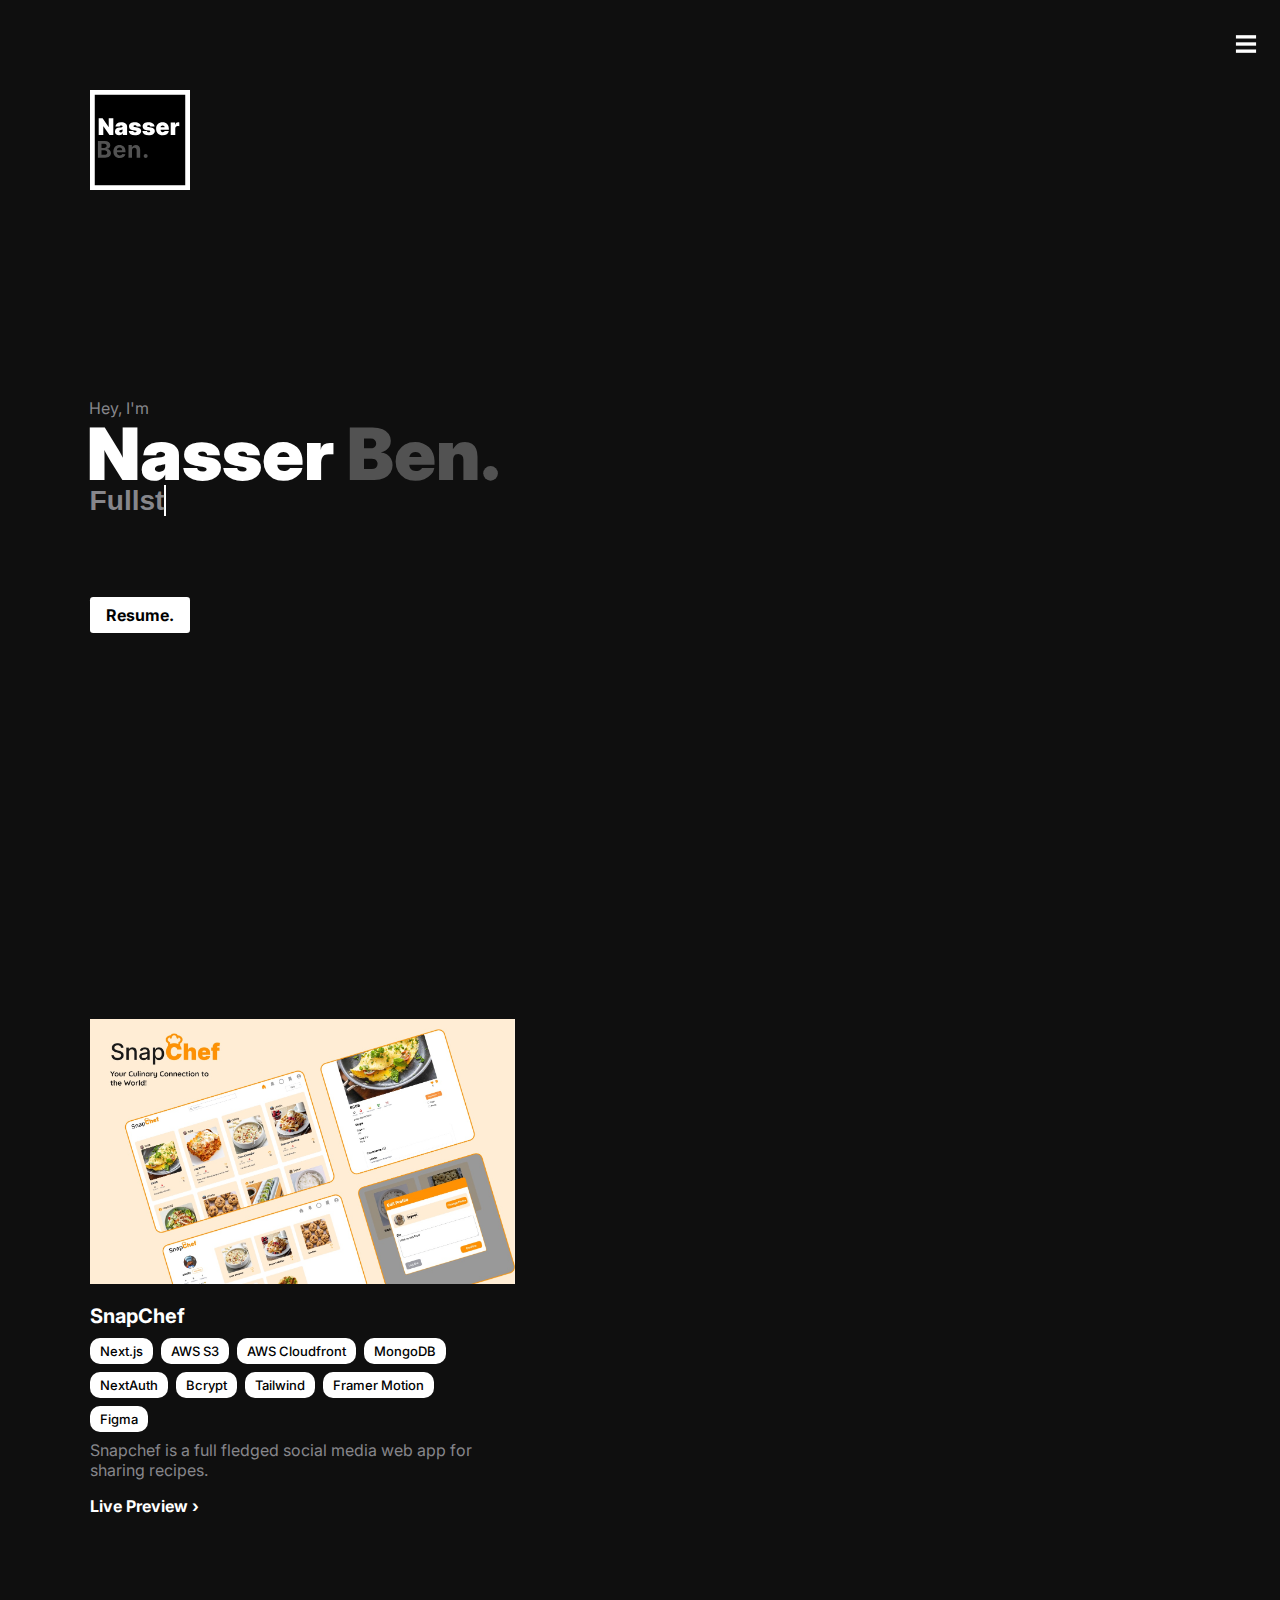
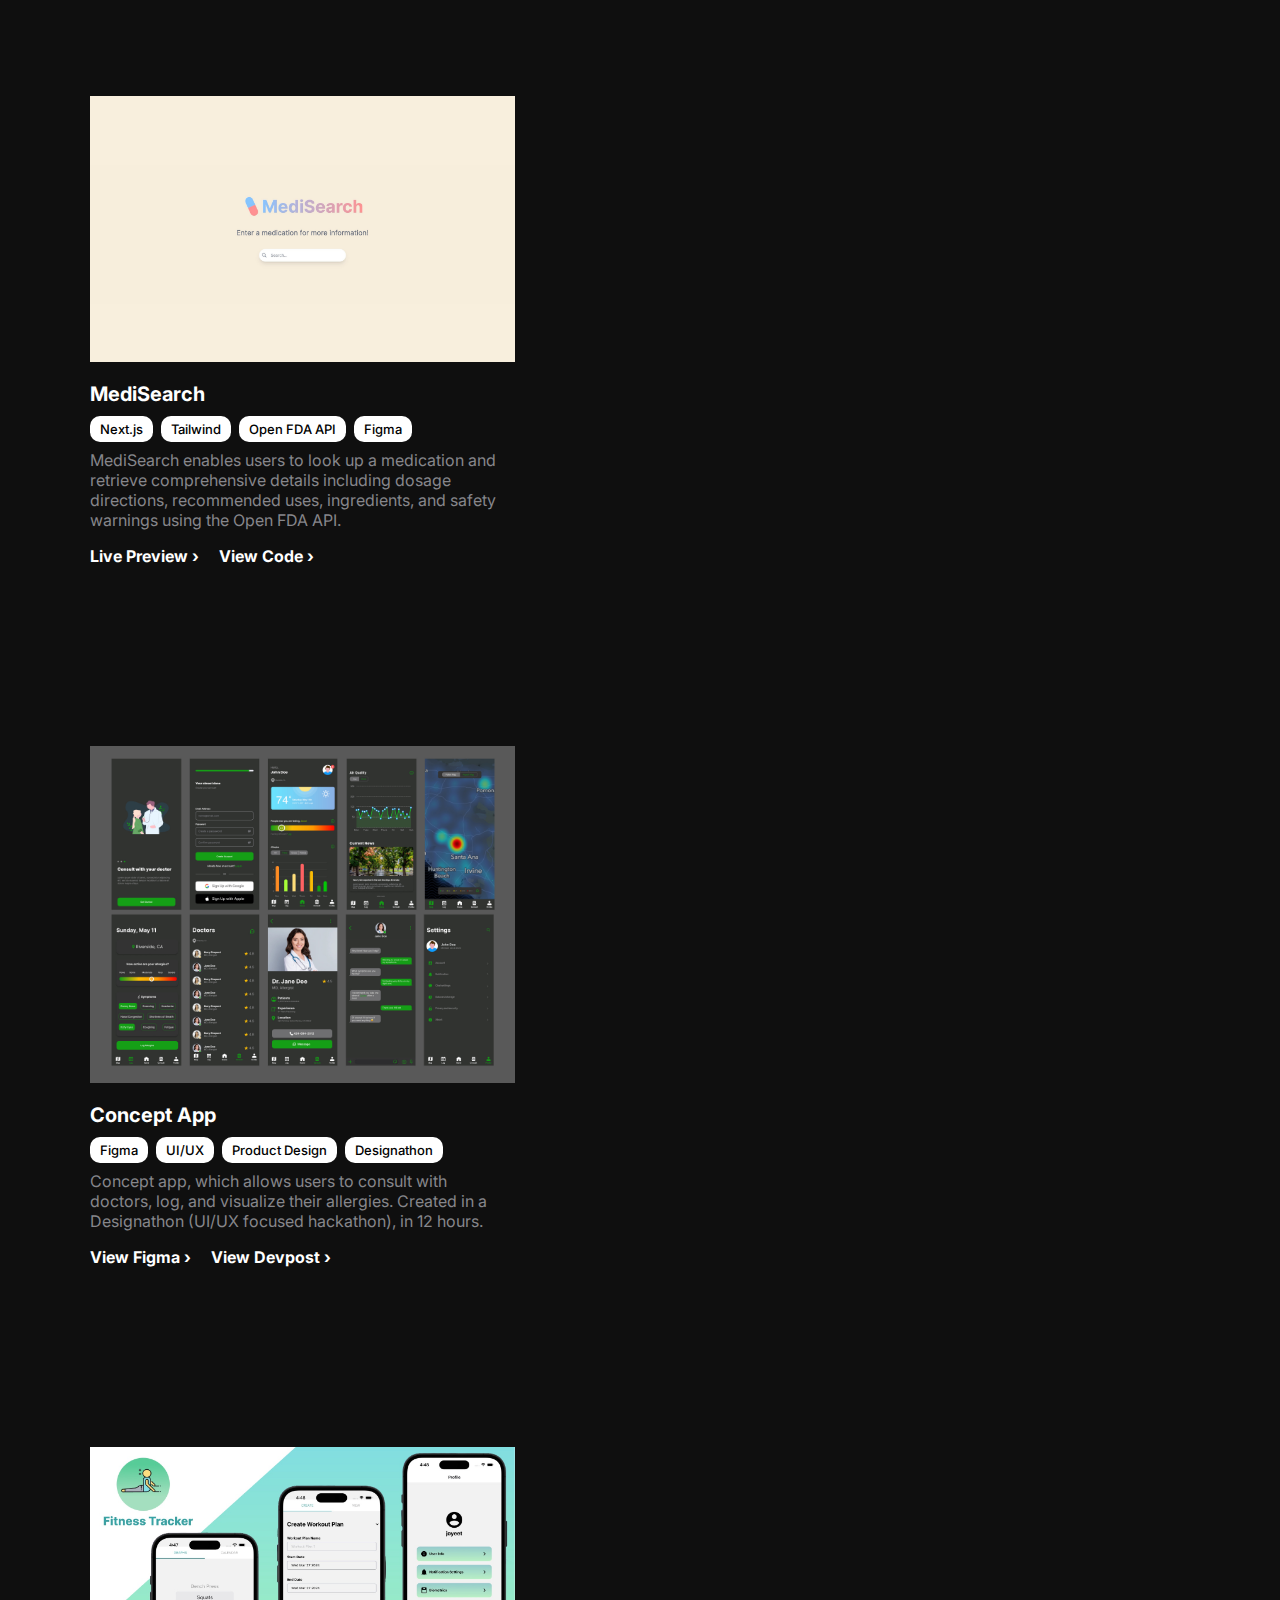
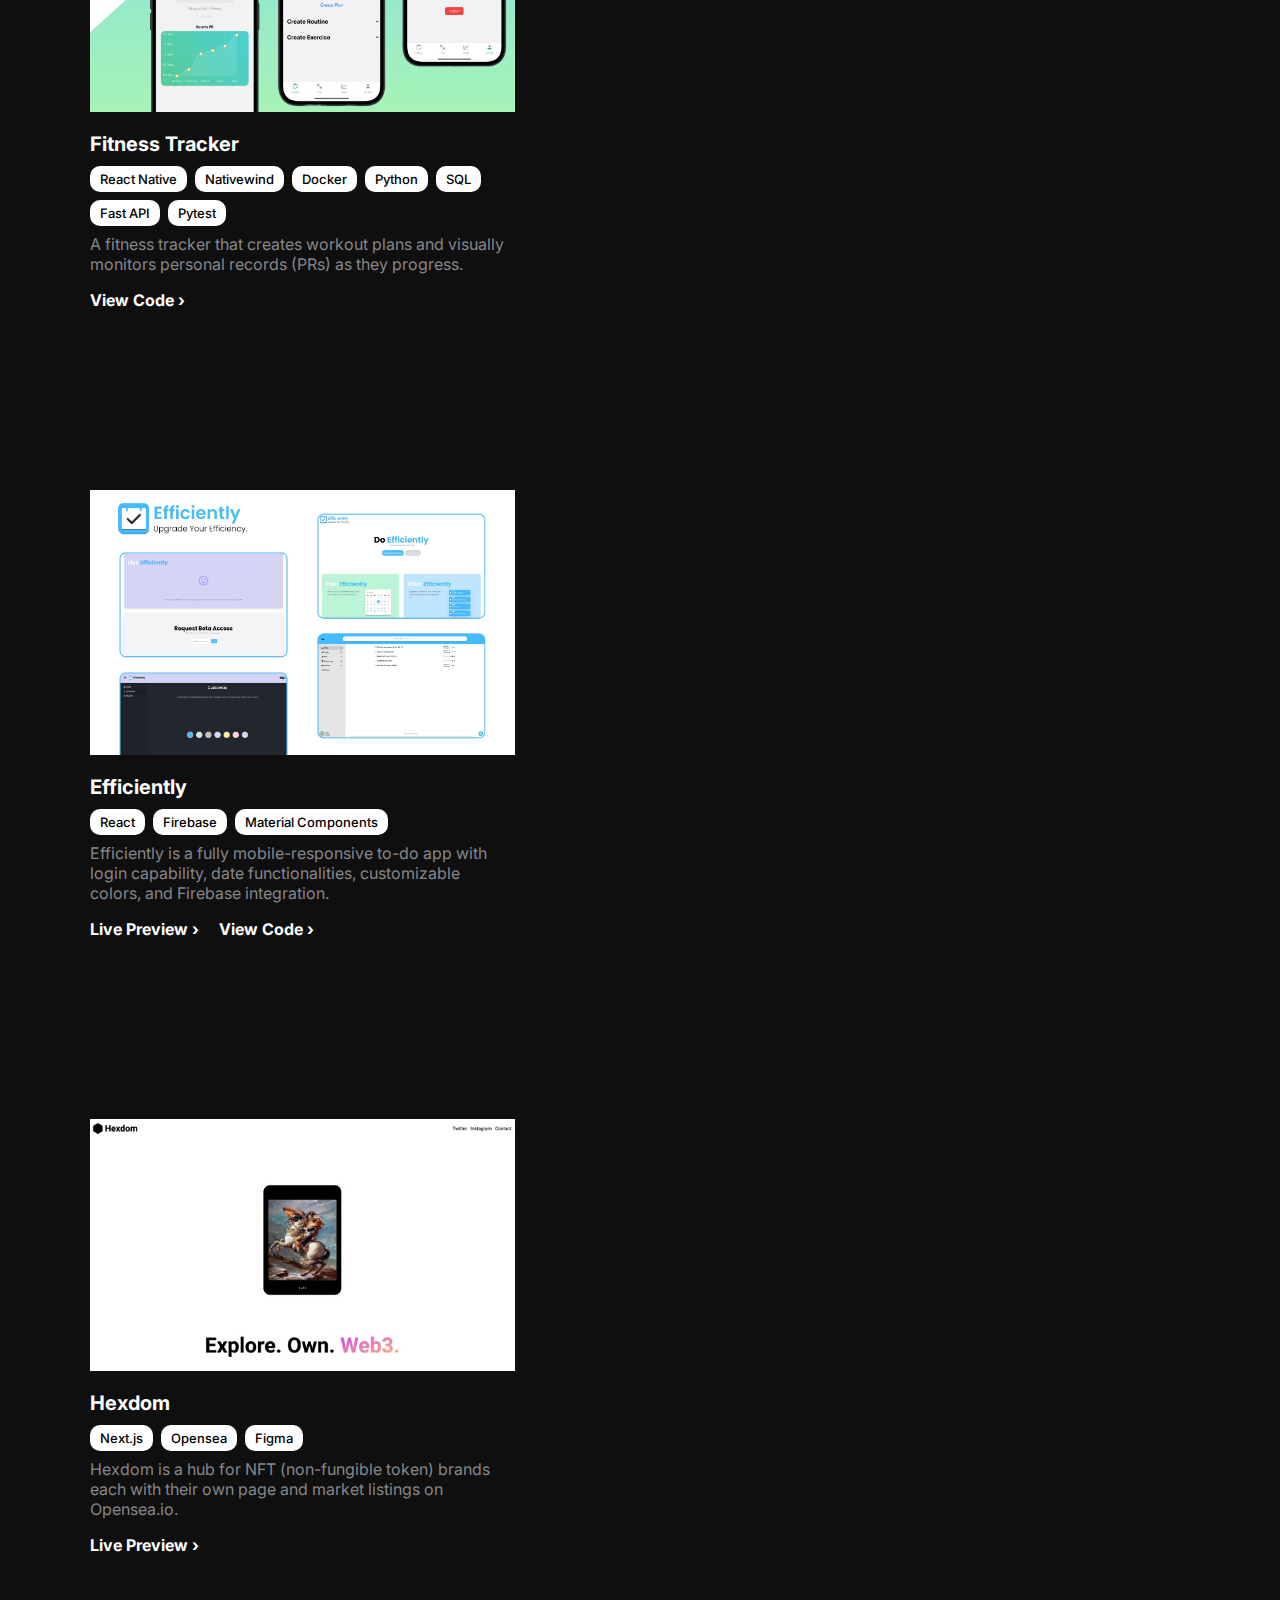
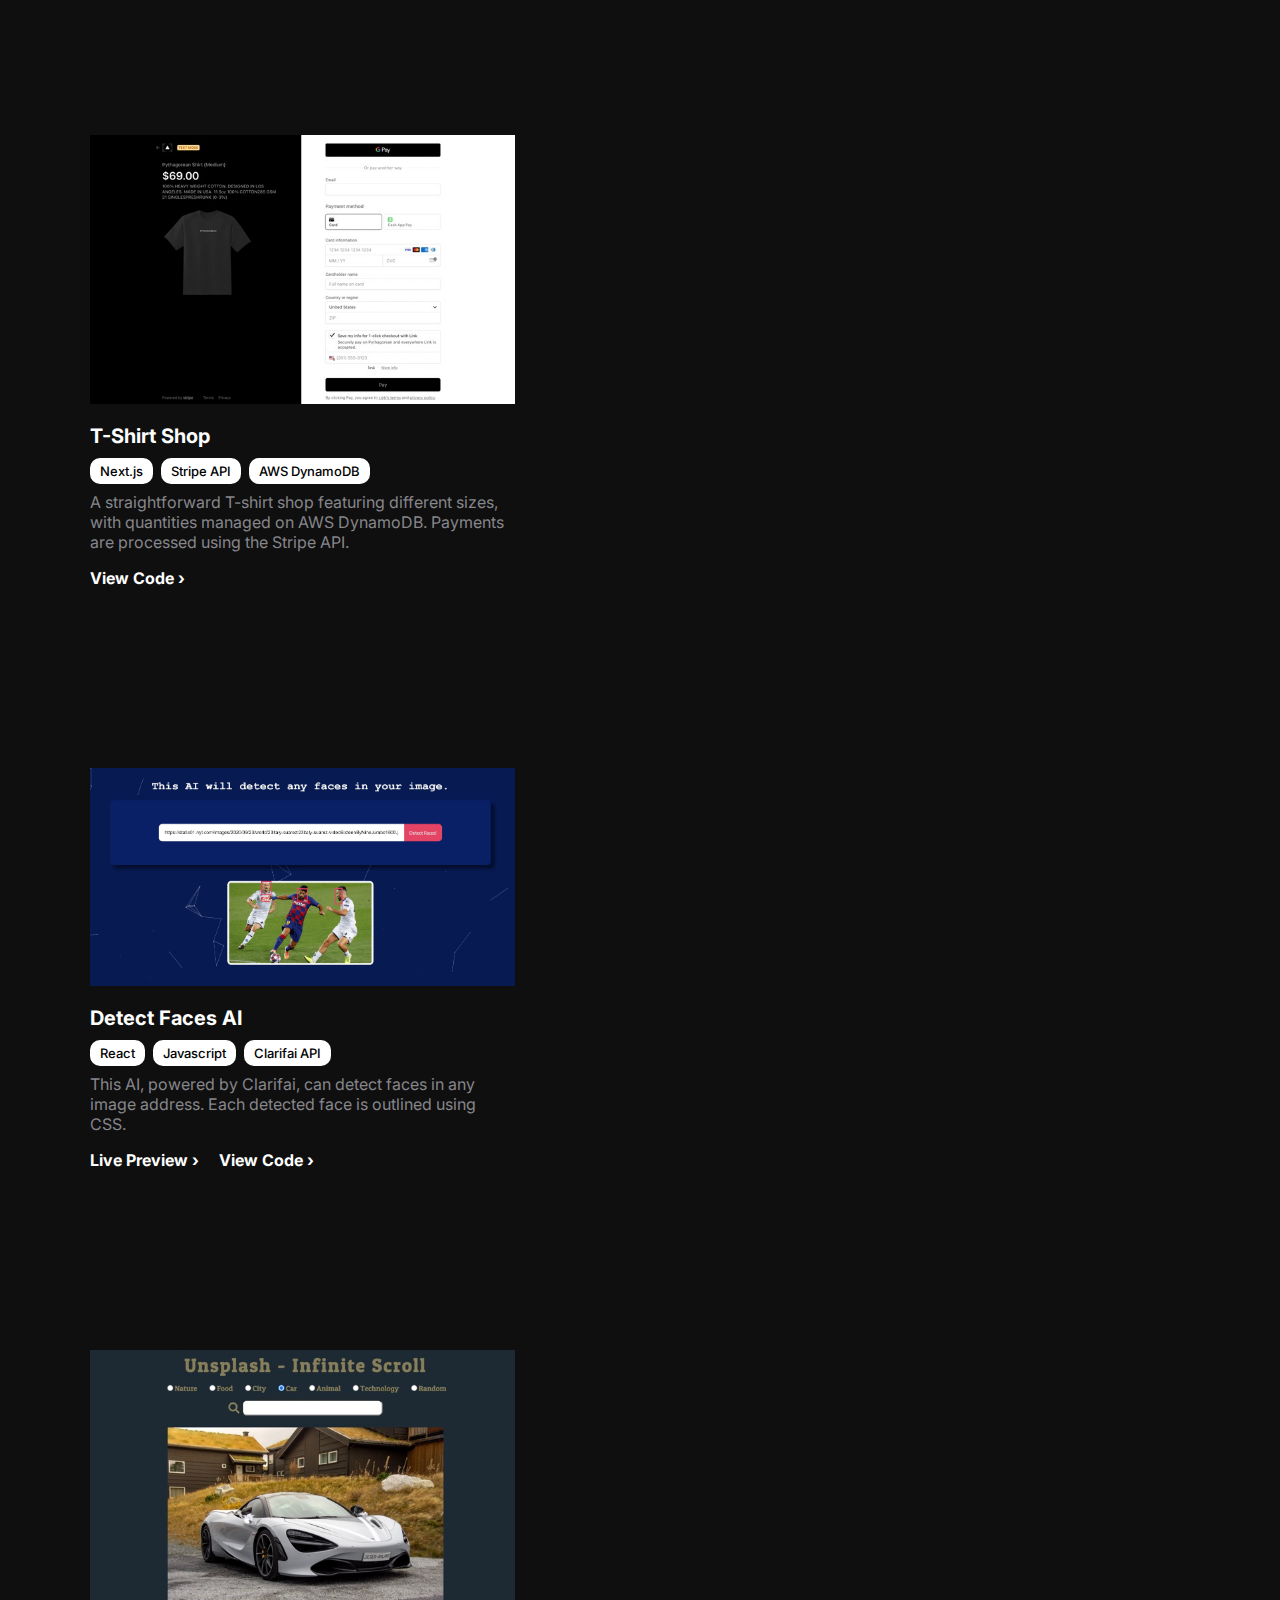
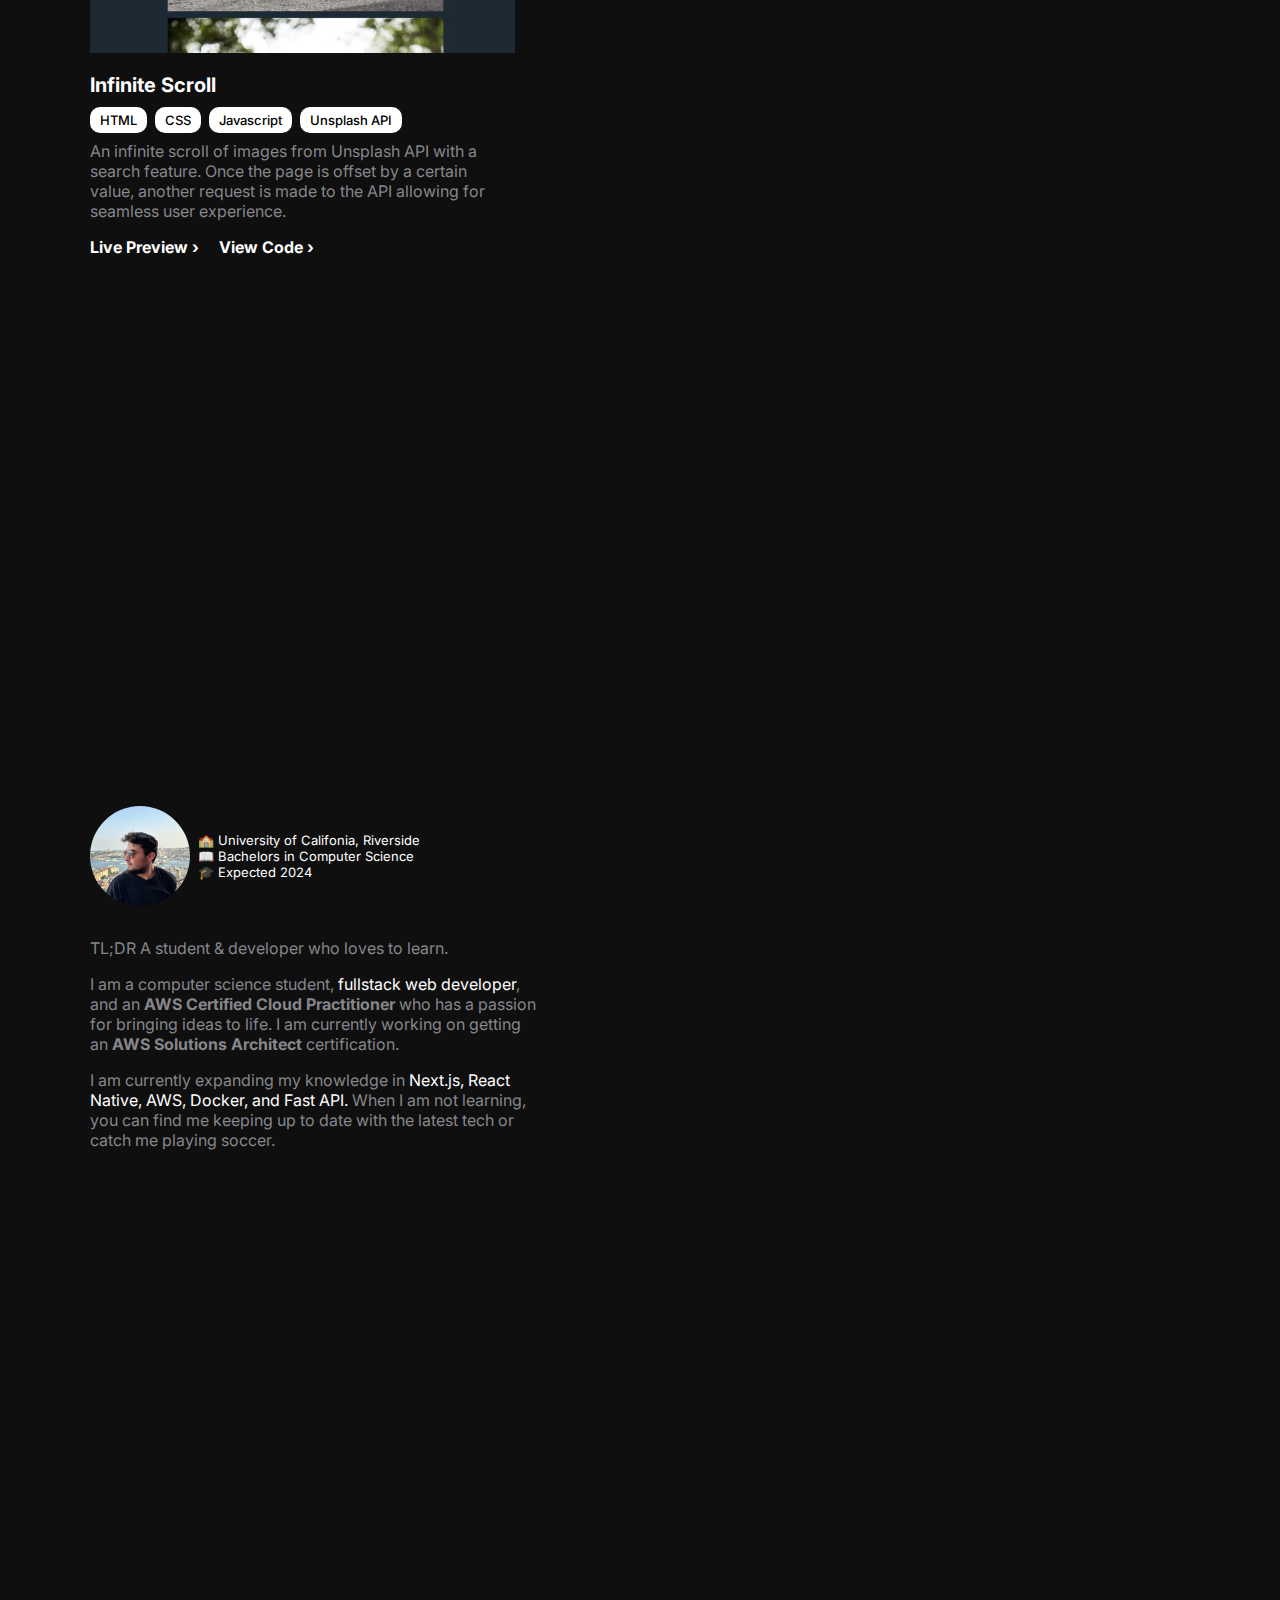
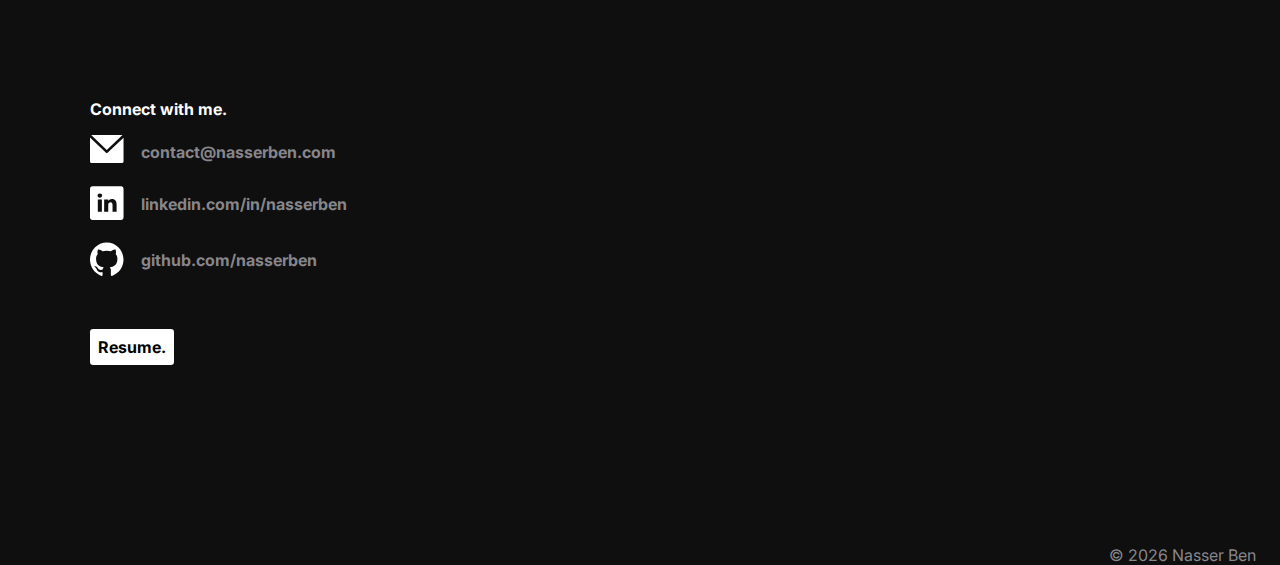
<file: index.html>
<!DOCTYPE html>
<html lang="en">
  <head>
    <meta charset="UTF-8" />
    <meta name="viewport" content="width=device-width, initial-scale=1.0" />
    <meta
      name="description"
      content="Hey! My name is Nasser Ben, and I am a web developer and UI/UX designer who has a passion for bringing ideas to life."
    />
    <title>Nasser Ben</title>
    <script
      async
      src="https://www.googletagmanager.com/gtag/js?id=G-RGSDBWPCJ1"
    ></script>
    <script>
      window.dataLayer = window.dataLayer || [];
      function gtag() {
        dataLayer.push(arguments);
      }
      gtag("js", new Date());
      gtag("config", "G-RGSDBWPCJ1");
    </script>
    <link rel="icon" type="svg" href="Logo.svg" />
    <link rel="stylesheet" href="style.css" />
    <link href="https://unpkg.com/aos@2.3.1/dist/aos.css" rel="stylesheet" />
  </head>
  <body>
    <a href="/"><img src="Logo.svg" alt="Nasser Ben" id="logo" /></a>
    <!-- Navigation -->
    <nav id="nav">
      <ul class="nav-links" id="nav-links">
        <li><a href="#work">Work.</a></li>
        <li><a href="#about">About.</a></li>
        <li><a href="#contact">Contact.</a></li>
      </ul>
      <div class="burger">
        <svg class="menu menuRotate" viewBox="0 0 100 100" width="42">
          <path
            class="line top"
            d="m 30,33 h 40 c 3.722839,0 7.5,3.126468 7.5,8.578427 0,5.451959 -2.727029,8.421573 -7.5,8.421573 h -20"
          />
          <path class="line middle" d="m 30,50 h 40" />
          <path
            class="line bottom"
            d="m 70,67 h -40 c 0,0 -7.5,-0.802118 -7.5,-8.365747 0,-7.563629 7.5,-8.634253 7.5,-8.634253 h 20"
          />
        </svg>
      </div>
    </nav>

    <div class="desktop-menu">
      <a href="#work" id="one">Work.</a>
      <a href="#about" id="two">About.</a>
      <a href="#contact" id="three">Contact.</a>
    </div>

    <!-- Header -->
    <section id="header">
      <div class="header-container">
        <div class="hey"><p>Hey, I'm</p></div>
        <div class="name">
          <h1>Nasser <span class="ben">Ben.</span></h1>
        </div>
        <div class="memo">
          <h3
            class="typewrite"
            data-period="2000"
            data-type='[ "Fullstack Dev.", "Cloud Practitioner.", "Student." , "Always Learning."]'
            style="margin: 0"
          ></h3>
        </div>
        <div style="margin-top: 5rem">
          <a
            href="resume/"
            aria-label="View Page"
            class="resume-button"
            style="font-size: medium"
            target="_blank"
            >Resume.</a
          >
        </div>
      </div>
    </section>

    <!-- Work -->
    <section id="work">
      <h2
        data-aos="fade-right"
        data-aos-offset="300"
        data-aos-easing="ease-in-sine"
      >
        Work.
      </h2>

      <div class="project">
        <a
          href="https://snapchefapp.vercel.app/"
          target="_blank"
          aria-label="View Page"
          ><img src="./Images/snapchef.jpeg" alt="SnapChef"
        /></a>
        <div class="description-container">
          <h4 class="project-title">SnapChef</h4>
          <div class="tag-wrapper">
            <div class="tag">Next.js</div>
            <div class="tag">AWS S3</div>
            <div class="tag">AWS Cloudfront</div>
            <div class="tag">MongoDB</div>
            <div class="tag">NextAuth</div>
            <div class="tag">Bcrypt</div>
            <div class="tag">Tailwind</div>
            <div class="tag">Framer Motion</div>
            <div class="tag">Figma</div>
          </div>
          <p class="description">
            Snapchef is a full fledged social media web app for sharing recipes.
          </p>
          <div class="btnContainer">
            <a
              href="https://snapchefapp.vercel.app/"
              aria-label="View Page"
              class="preview"
              target="_blank"
              style="margin-left: 0"
              >Live Preview &#8250;</a
            >
            <!-- <a
              href="https://github.com/SnapChef/SnapChef"
              class="preview"
              target="_blank"
              >View Code &#8250;</a
            > -->
          </div>
        </div>
      </div>

      <div class="project">
        <a
          href="https://medisearchapp.vercel.app/"
          target="_blank"
          aria-label="View Page"
          ><img src="./Images/MediSearch.jpeg" alt="MediSearch"
        /></a>
        <div class="description-container">
          <h4 class="project-title">MediSearch</h4>
          <div class="tag-wrapper">
            <div class="tag">Next.js</div>
            <div class="tag">Tailwind</div>
            <div class="tag">Open FDA API</div>
            <div class="tag">Figma</div>
          </div>
          <p class="description">
            MediSearch enables users to look up a medication and retrieve
            comprehensive details including dosage directions, recommended uses,
            ingredients, and safety warnings using the Open FDA API.
          </p>
          <div class="btnContainer">
            <a
              href="https://medisearchapp.vercel.app/"
              aria-label="View Page"
              class="preview"
              target="_blank"
              >Live Preview &#8250;</a
            >
            <a
              href="https://github.com/NasserBen/MediSearch/tree/main/medisearch"
              aria-label="View Page"
              class="preview"
              target="_blank"
              >View Code &#8250;</a
            >
          </div>
        </div>
      </div>

      <div class="project">
        <a
          href="https://www.figma.com/proto/uMu5CrWWXRZFxRvXTXNpNg/Untitled?type=design&node-id=2-9310&t=FC1M5uEzI8X476k7-1&scaling=min-zoom&page-id=2%3A8646&mode=design"
          target="_blank"
          aria-label="View Page"
          ><img src="./Images/appConcept.jpeg" alt="appConcept"
        /></a>
        <div class="description-container">
          <h4 class="project-title">Concept App</h4>
          <div class="tag-wrapper">
            <div class="tag">Figma</div>
            <div class="tag">UI/UX</div>
            <div class="tag">Product Design</div>
            <div class="tag">Designathon</div>
          </div>
          <p class="description">
            Concept app, which allows users to consult with doctors, log, and
            visualize their allergies. Created in a Designathon (UI/UX focused
            hackathon), in 12 hours.
          </p>
          <div class="btnContainer">
            <a
              href="https://www.figma.com/proto/uMu5CrWWXRZFxRvXTXNpNg/Untitled?type=design&node-id=2-9310&t=FC1M5uEzI8X476k7-1&scaling=min-zoom&page-id=2%3A8646&mode=design"
              aria-label="View Page"
              class="preview"
              target="_blank"
              >View Figma &#8250;</a
            >
            <a
              href="https://devpost.com/software/airallergy"
              class="preview"
              target="_blank"
              >View Devpost &#8250;</a
            >
          </div>
        </div>
      </div>

      <div class="project">
        <a
          href="https://github.com/ale18V/CS180"
          target="_blank"
          aria-label="View Page"
          ><img src="./Images/fitness.jpeg" alt="Fitness Tracker"
        /></a>
        <div class="description-container">
          <h4 class="project-title">Fitness Tracker</h4>
          <div class="tag-wrapper">
            <div class="tag">React Native</div>
            <div class="tag">Nativewind</div>
            <div class="tag">Docker</div>
            <div class="tag">Python</div>
            <div class="tag">SQL</div>
            <div class="tag">Fast API</div>
            <div class="tag">Pytest</div>
          </div>
          <p class="description">
            A fitness tracker that creates workout plans and visually monitors
            personal records (PRs) as they progress.
          </p>
          <div class="btnContainer">
            <!-- <a
              href=""
              class="preview"
              target="_blank"
              >Live Preview &#8250;</a
            > -->
            <a
              href="https://github.com/ale18V/CS180"
              aria-label="View Page"
              class="preview"
              target="_blank"
              style="margin-left: 0"
              >View Code &#8250;</a
            >
          </div>
        </div>
      </div>

      <div class="project">
        <a
          href="https://efficiently-app-dev.netlify.app"
          target="_blank"
          aria-label="View Page"
          ><img src="./Images/efficiently.jpeg" alt="Efficiently App"
        /></a>
        <div class="description-container">
          <h4 class="project-title">Efficiently</h4>
          <div class="tag-wrapper">
            <div class="tag">React</div>
            <div class="tag">Firebase</div>
            <div class="tag">Material Components</div>
          </div>
          <p class="description">
            Efficiently is a fully mobile-responsive to-do app with login
            capability, date functionalities, customizable colors, and Firebase
            integration.
          </p>
          <div class="btnContainer">
            <a
              href="https://efficiently-app-dev.netlify.app"
              aria-label="View Page"
              class="preview"
              target="_blank"
              >Live Preview &#8250;</a
            >
            <a
              href="https://github.com/pythagoreaneng/efficiently-app-web"
              aria-label="View Page"
              class="preview"
              target="_blank"
              >View Code &#8250;</a
            >
          </div>
        </div>
      </div>

      <div class="project">
        <a href="https://hexdom.com/" target="_blank" aria-label="View Page"
          ><img src="./Images/hexdom.jpeg" alt="Hexdom"
        /></a>
        <div class="description-container">
          <h4 class="project-title">Hexdom</h4>
          <div class="tag-wrapper">
            <div class="tag">Next.js</div>
            <div class="tag">Opensea</div>
            <div class="tag">Figma</div>
          </div>
          <p class="description">
            Hexdom is a hub for NFT (non-fungible token) brands each with their
            own page and market listings on Opensea.io.
          </p>
          <div class="btnContainer">
            <a
              href="https://hexdom.com/"
              aria-label="View Page"
              class="preview"
              target="_blank"
              style="margin-left: 0"
              >Live Preview &#8250;</a
            >
            <!-- <a
              href=""
              class="preview"
              target="_blank"
              >View Code &#8250;</a
            > -->
          </div>
        </div>
      </div>

      <div class="project">
        <a
          href="https://github.com/pythagoreaneng/shop"
          target="_blank"
          aria-label="View Page"
          ><img src="./Images/shop.jpeg" alt="T-Shirt Shop"
        /></a>
        <div class="description-container">
          <h4 class="project-title">T-Shirt Shop</h4>
          <div class="tag-wrapper">
            <div class="tag">Next.js</div>
            <div class="tag">Stripe API</div>
            <div class="tag">AWS DynamoDB</div>
          </div>
          <p class="description">
            A straightforward T-shirt shop featuring different sizes, with
            quantities managed on AWS DynamoDB. Payments are processed using the
            Stripe API.
          </p>
          <div class="btnContainer">
            <!-- <a href="" class="preview" target="_blank"
              >Live Preview &#8250;</a
            > -->
            <a
              href="https://github.com/pythagoreaneng/shop"
              aria-label="View Page"
              class="preview"
              target="_blank"
              style="margin-left: 0"
              >View Code &#8250;</a
            >
          </div>
        </div>
      </div>

      <div class="project">
        <a
          href="https://nasserben.github.io/ImgApi/"
          target="_blank"
          aria-label="View Page"
          ><img src="./Images/project1.jpeg" alt="Image Api"
        /></a>
        <div class="description-container">
          <h4 class="project-title">Detect Faces AI</h4>
          <div class="tag-wrapper">
            <div class="tag">React</div>
            <div class="tag">Javascript</div>
            <div class="tag">Clarifai API</div>
          </div>
          <p class="description">
            This AI, powered by Clarifai, can detect faces in any image address.
            Each detected face is outlined using CSS.
          </p>
          <div class="btnContainer">
            <a
              href="https://nasserben.github.io/ImgApi/"
              aria-label="View Page"
              class="preview"
              target="_blank"
              >Live Preview &#8250;</a
            >
            <a
              href="https://github.com/NasserBen/ImgApi"
              aria-label="View Page"
              class="preview"
              target="_blank"
              >View Code &#8250;</a
            >
          </div>
        </div>
      </div>

      <div class="project">
        <a
          href="https://nasserben.github.io/Infinite-Scroll/"
          target="_blank"
          aria-label="View Page"
          ><img src="./Images/project2.jpeg" alt="Infinite Scroll"
        /></a>
        <div class="description-container">
          <h4 class="project-title">Infinite Scroll</h4>
          <div class="tag-wrapper">
            <div class="tag">HTML</div>
            <div class="tag">CSS</div>
            <div class="tag">Javascript</div>
            <div class="tag">Unsplash API</div>
          </div>
          <p class="description">
            An infinite scroll of images from Unsplash API with a search
            feature. Once the page is offset by a certain value, another request
            is made to the API allowing for seamless user experience.
          </p>
          <div class="btnContainer">
            <a
              href="https://nasserben.github.io/Infinite-Scroll/"
              aria-label="View Page"
              class="preview"
              target="_blank"
              >Live Preview &#8250;</a
            >
            <a
              href="https://github.com/NasserBen/Infinite-Scroll"
              aria-label="View Page"
              class="preview"
              target="_blank"
              >View Code &#8250;</a
            >
          </div>
        </div>
      </div>
    </section>

    <!-- About -->
    <section id="about">
      <h2
        class="title"
        data-aos="fade-right"
        data-aos-offset="300"
        data-aos-easing="ease-in-sine"
      >
        About.
      </h2>
      <div class="about-wrapper">
        <div class="img-section">
          <img src="Images/about.jpeg" alt="profile picture" />
          <ul class="about-list">
            <li>🏫 University of Califonia, Riverside</li>
            <li>📖 Bachelors in Computer Science</li>
            <li>🎓 Expected 2024</li>
          </ul>
        </div>
        <div class="p-section">
          <p class="description">
            TL;DR A student & developer who loves to learn.
          </p>
          <p class="description">
            I am a computer science student,
            <span style="color: white"> fullstack web developer</span>, and an
            <span style="font-weight: bold"
              >AWS Certified Cloud Practitioner</span
            >
            who has a passion for bringing ideas to life. I am currently working
            on getting an
            <span style="font-weight: bold">AWS Solutions Architect</span>
            certification.
          </p>
          <p class="description">
            I am currently expanding my knowledge in
            <span style="color: white"
              >Next.js, React Native, AWS, Docker, and Fast API.</span
            >
            When I am not learning, you can find me keeping up to date with the
            latest tech or catch me playing soccer.
          </p>
        </div>
      </div>
    </section>

    <!-- Contact -->
    <section id="contact">
      <h2
        class="title"
        data-aos="fade-right"
        data-aos-offset="300"
        data-aos-easing="ease-in-sine"
      >
        Contact.
      </h2>

      <div class="contact-wrapper">
        <div class="socials">
          <p style="font-weight: 700; color: white">Connect with me.</p>
          <div class="info-container">
            <a href="mailto: contact@nasserben.com" target="_blank"
              ><svg
                width="13"
                height="11"
                viewBox="0 0 13 11"
                fill="none"
                xmlns="http://www.w3.org/2000/svg"
              >
                <path
                  d="M12.01 0.00390625H0.444824L6.22745 5.56087L12.0754 0.0194749C12.054 0.0121771 12.0322 0.0069774 12.01 0.00390625Z"
                  fill="white"
                />
                <path
                  d="M6.5081 6.63361C6.34421 6.79018 6.10842 6.79018 5.94453 6.63361L0 0.919922V9.86358C0 10.1502 0.199151 10.3825 0.444825 10.3825H12.01C12.2557 10.3825 12.4549 10.1502 12.4549 9.86358V0.996731L6.5081 6.63361Z"
                  fill="white"
                /></svg
            ></a>
            <a href="mailto: contact@nasserben.com" target="_blank"
              ><p>contact@nasserben.com</p></a
            >
          </div>

          <div class="info-container">
            <a
              href="https://www.linkedin.com/in/nasserben/"
              target="_blank"
              aria-label="View Page"
              ><svg
                width="13"
                height="13"
                viewBox="0 0 13 13"
                fill="none"
                xmlns="http://www.w3.org/2000/svg"
              >
                <path
                  d="M11.5566 0.499023H0.898254C0.402138 0.499023 0 0.901161 0 1.39728V12.0556C0 12.5518 0.402138 12.9539 0.898254 12.9539H11.5566C12.0527 12.9539 12.4549 12.5518 12.4549 12.0556V1.39728C12.4549 0.901161 12.0527 0.499023 11.5566 0.499023V0.499023ZM4.41782 9.91316H2.90115V5.35024H4.41782V9.91316ZM3.65953 4.72717H3.64965C3.14071 4.72717 2.81154 4.37682 2.81154 3.93896C2.81154 3.49121 3.15078 3.15055 3.6696 3.15055C4.18843 3.15055 4.50771 3.49121 4.51759 3.93896C4.51759 4.37682 4.18843 4.72717 3.65953 4.72717ZM9.88659 9.91316H8.37011V7.47211C8.37011 6.85864 8.15052 6.44025 7.60176 6.44025C7.1828 6.44025 6.93327 6.72247 6.82361 6.9949C6.78351 7.09239 6.77373 7.22866 6.77373 7.36502V9.91316H5.25716C5.25716 9.91316 5.27702 5.77832 5.25716 5.35024H6.77373V5.9963C6.97527 5.68539 7.33588 5.24315 8.14054 5.24315C9.13838 5.24315 9.88659 5.89529 9.88659 7.29679V9.91316Z"
                  fill="white"
                />
              </svg>
            </a>
            <a
              href="https://www.linkedin.com/in/nasserben/"
              target="_blank"
              aria-label="View Page"
              ><p>linkedin.com/in/nasserben</p></a
            >
          </div>

          <div class="info-container">
            <a
              href="https://github.com/NasserBen"
              target="_blank"
              aria-label="View Page"
              ><svg
                width="13"
                height="14"
                viewBox="0 0 13 14"
                fill="none"
                xmlns="http://www.w3.org/2000/svg"
              >
                <path
                  d="M6.22744 0.898438C2.78678 0.898438 0 3.7576 0 7.2839C0 10.1057 1.78416 12.4986 4.25801 13.3423C4.56938 13.4024 4.68355 13.2048 4.68355 13.0353C4.68355 12.8836 4.67836 12.4818 4.67577 11.9495C2.9435 12.3345 2.57816 11.0929 2.57816 11.0929C2.29481 10.3559 1.88536 10.1588 1.88536 10.1588C1.32125 9.76293 1.92895 9.77105 1.92895 9.77105C2.55429 9.81545 2.88278 10.429 2.88278 10.429C3.43806 11.4053 4.34052 11.1232 4.69653 10.9602C4.75257 10.547 4.91293 10.266 5.09093 10.1062C3.70792 9.9465 2.25433 9.39741 2.25433 6.95087C2.25433 6.25395 2.49565 5.68429 2.89524 5.23754C2.82518 5.07617 2.615 4.4269 2.94973 3.5475C2.94973 3.5475 3.47128 3.37638 4.66227 4.20218C5.16047 4.0603 5.6898 3.98991 6.21913 3.98666C6.74847 3.98991 7.2778 4.0603 7.77599 4.20218C8.95921 3.37638 9.48075 3.5475 9.48075 3.5475C9.81548 4.4269 9.6053 5.07617 9.54303 5.23754C9.94003 5.68429 10.1813 6.25395 10.1813 6.95087C10.1813 9.40391 8.72568 9.94379 7.34007 10.1008C7.55803 10.2925 7.76042 10.684 7.76042 11.2824C7.76042 12.1369 7.75264 12.8235 7.75264 13.0309C7.75264 13.1983 7.86162 13.3981 8.18078 13.3342C10.6723 12.4959 12.4549 10.1014 12.4549 7.2839C12.4549 3.7576 9.66654 0.898438 6.22744 0.898438Z"
                  fill="white"
                />
              </svg>
            </a>
            <a
              href="https://github.com/NasserBen"
              target="_blank"
              aria-label="View Page"
              ><p>github.com/nasserben</p></a
            >
          </div>
        </div>

        <div style="margin-top: 3rem">
          <a
            href="resume/"
            aria-label="View Page"
            class="resume-button"
            style="font-size: medium"
            target="_blank"
            >Resume.</a
          >
        </div>
      </div>
    </section>

    <!-- Footer -->
    <p
      id="footer"
      style="
        text-align: right;
        margin-right: -6%;
        padding: 0;
        color: var(--pText-color);
        margin-top: 20vh;
      "
    >
      <script>
        document.getElementById("footer").innerHTML =
          "&copy; " + new Date().getFullYear() + " Nasser Ben";
      </script>
    </p>
    <!-- Scripts -->
    <script src="https://unpkg.com/aos@2.3.1/dist/aos.js"></script>
    <script>
      AOS.init();
    </script>
    <script src="script.js"></script>
  </body>
</html>
</file>
<file: style.css>
@import url("https://fonts.googleapis.com/css2?family=Inter:wght@100;200;300;400;500;600;700;800;900&display=swap");

:root {
  --hText-color: white;
  --pText-color: #86868b;
  --dark-primary: black;
}

*,
*:before,
*:after {
  box-sizing: border-box;
}

html {
  scroll-behavior: smooth;
}

body {
  margin: 0;
  background-color: rgb(15, 15, 15);
  color: var(--hText-color);
  font-family: "Inter", sans-serif;
  padding: 0 7%;
}

li {
  list-style: none;
}

div,
p {
  padding: 0;
  margin: 0;
}

h1,
h2,
h3,
h4 {
  margin: 0;
  padding: 0;
}

a {
  outline: none;
  text-decoration: none;
  color: var(--hText-color);
  font-weight: bold;
}

a:hover {
  text-decoration: underline;
}

svg:hover {
  fill: var(--pText-color);
}

a:active {
  color: var(--pText-color);
}

a:focus {
  color: var(--pText-color);
}

#logo {
  position: absolute;
  margin: 7% 0 0 7%;
  width: 20%;
  max-width: 100px;
  top: 0;
  left: 0;
}

/* Navigation */
nav {
  background-color: var(--dark-primary);
  z-index: 10;
  position: fixed;
  width: 100vw;
  display: flex;
  align-items: center;
  justify-content: space-between;
}

.nav-links {
  margin: 0;
  padding: 0;
  margin-top: -5vh;
  margin-left: -7%;
  position: absolute;
  height: 105vh;
  top: 100%;
  width: 100%;
  display: flex;
  flex-direction: column;
  align-items: left;
  justify-content: center;
  font-weight: bold;
  background: var(--dark-primary);
  color: var(--hText-color);
  transform: translateX(100%);
  transition: transform 0.5s ease-in;
  font-size: 2.5rem;
}

.nav-links li {
  margin-left: 7%;
  margin-top: 5%;
  opacity: 0;
}

.burger {
  margin: 0;
  padding: 0;
  position: fixed;
  right: 1%;
  top: 2.5%;
  cursor: pointer;
}

.nav-active {
  transform: translateX(0%);
}

/* Header */
#header {
  height: 100vh;
  display: grid;
  align-items: center;
}

h1 {
  font-size: 2.5rem;
  font-weight: 900;
  margin-left: -0.03em;
}

.hey {
  font-size: 0.5rem;
  color: var(--pText-color);
  margin-bottom: -0.5em;
  margin-left: -0.03em;
}

.ben {
  color: #525252;
}

.memo {
  font-size: 0.8rem;
  font-family: -apple-system, "Segoe UI", Roboto, sans-serif;
  font-weight: bold;
  color: var(--pText-color);
  margin-top: -0.5em;
}

.resume-button {
  text-align: center;
  display: flex;
  justify-content: center;
  align-items: center;
  padding: 0.5rem;
  background-color: var(--hText-color);
  border-radius: 0.2rem;
  max-width: 100px;
  color: var(--dark-primary) !important;
}

.resume-button:hover {
  background-color: var(--pText-color);
}

/* Work */
h2 {
  font-size: 3em;
  font-weight: 700;
  margin-left: -0.03em;
  color: var(--hText-color);
  margin-bottom: 2.5rem;
}

#work {
  width: 100%;
}

#work img {
  width: 100%;
  max-width: 425px;
  margin-bottom: 1rem;
}

#work img:hover {
  opacity: 0.5;
}

.project-title {
  font-size: 1.25rem;
  margin-bottom: 0.5em;
}

.tag-wrapper {
  display: flex;
  flex-wrap: wrap;
  gap: 0.5rem;
  margin-bottom: 0.5rem;
  max-width: 400px;
  font-size: small;
}

.tag {
  background-color: var(--hText-color);
  color: var(--dark-primary);
  padding: 5px 10px;
  border-radius: 10px;
  font-weight: 500;
}

.tag:hover {
  background-color: var(--pText-color);
}

.description {
  color: var(--pText-color);
  max-width: 42ch;
  margin-bottom: 1rem;
}

.btnContainer a:nth-last-child(1) {
  margin-left: 1rem;
}

.project {
  margin-bottom: 20vh;
}

/* About */
#about {
  padding-top: 30vh;
}

#about p {
  max-width: 45ch;
  margin-bottom: 1rem;
}

.img-section {
  display: flex;
  align-items: center;
  margin-bottom: 2rem;
}

#about img {
  max-width: 100px;
  border-radius: 100%;
}

.about-list {
  list-style-type: none;
  font-size: small;
  padding: 0;
  margin-left: 0.5rem;
}

/* Contact */
#contact {
  margin-top: 50vh;
}

#contact a {
  display: inline-block;
  color: var(--pText-color);
}

.info-container {
  display: flex;
  align-items: center;
  gap: 1rem;
  margin-top: 1rem;
}

#contact svg {
  width: 35px;
  height: auto;
}

#contact svg:hover path {
  width: 42px;
  height: auto;
  fill: var(--pText-color);
}

#contact svg:active path {
  fill: var(--pText-color);
}

/* Desktop Nav */
.desktop-menu {
  color: var(--pText-color);
  visibility: hidden;
}

.desktop-menu-active {
  visibility: visible;
  opacity: 1;
}

.desktop-menu a {
  color: var(--pText-color);
}

/* Toggle Burger */
.menu {
  cursor: pointer;
  -webkit-tap-highlight-color: transparent;
  transition: transform 400ms;
  -moz-user-select: none;
  -webkit-user-select: none;
  -ms-user-select: none;
  user-select: none;
}

/* Burger Animation */
.menuRotate.active {
  transform: rotate(45deg);
}

.line {
  fill: none;
  transition: stroke-dasharray 400ms, stroke-dashoffset 400ms;
  stroke: var(--hText-color);
  stroke-width: 8;
  stroke-linecap: square;
}

.top {
  stroke-dasharray: 40 160;
}

.middle {
  stroke-dasharray: 40 142;
  transform-origin: 50%;
  transition: transform 400ms;
}

.bottom {
  stroke-dasharray: 40 85;
  transform-origin: 50%;
  transition: transform 400ms, stroke-dashoffset 400ms;
}

.active .top {
  stroke-dashoffset: -64px;
}

.active .middle {
  transform: rotate(90deg);
}

.active .bottom {
  stroke-dashoffset: -64px;
}

/* Animate nav links */
@keyframes navLinkFade {
  from {
    opacity: 0;
    transform: translateX(50px);
  }
  to {
    opacity: 1;
    transform: translateX(0px);
  }
}

@media (min-width: 360px) {
  h1 {
    font-size: 3rem;
  }
  .hey {
    font-size: 0.75rem;
  }
  .memo {
    font-size: 1rem;
  }
}

@media (min-width: 500px) {
  h1 {
    font-size: 4.5rem;
  }
  .hey {
    font-size: 1rem;
    margin-top: 10vh;
  }
  .memo {
    font-size: 1.5rem;
  }
  .resume-button {
    font-size: 1.25rem;
  }
}

@media (min-width: 1367px) {
  .burger {
    display: none;
  }

  .socials {
    order: 2;
  }
  form {
    margin-top: 0;
  }
  #logo {
    margin-top: 30px;
  }

  .project {
    margin-bottom: 25vh;
    display: flex;
    align-items: center;
    gap: 5rem;
  }

  .project:nth-child(even) .description-container {
    order: -1;
  }

  .about-wrapper {
    display: flex;
    flex-direction: row;
  }

  .about-wrapper .img-section {
    order: 1;
  }

  #about img {
    max-width: 200px;
  }

  .img-section {
    display: flex;
    flex-direction: column;
    align-items: center;
    justify-content: center;
    width: 55%;
    margin-bottom: 0rem;
  }

  .about-list {
    list-style-type: none;
    text-align: center;
    font-size: medium;
    margin-top: 1rem;
    padding: 0;
  }

  .p-section {
    width: 45%;
    display: flex;
    flex-direction: column;
    justify-content: center;
  }

  .desktop-menu {
    position: fixed;
    display: flex;
    flex-direction: column;
    text-align: right;
    gap: 1rem;
    top: 1rem;
    right: 1rem;
    visibility: hidden;
    opacity: 0;
    transition: all 0.5s linear;
    font-size: 1.5rem;
  }

  .desktop-menu-active {
    visibility: visible;
    opacity: 1;
  }

  .current-section,
  a.current-section {
    text-decoration: none;
    font-size: 2rem;
    font-weight: 700;
    color: var(--hText-color);
    transition: all 0.2s linear;
  }
}
</file>
